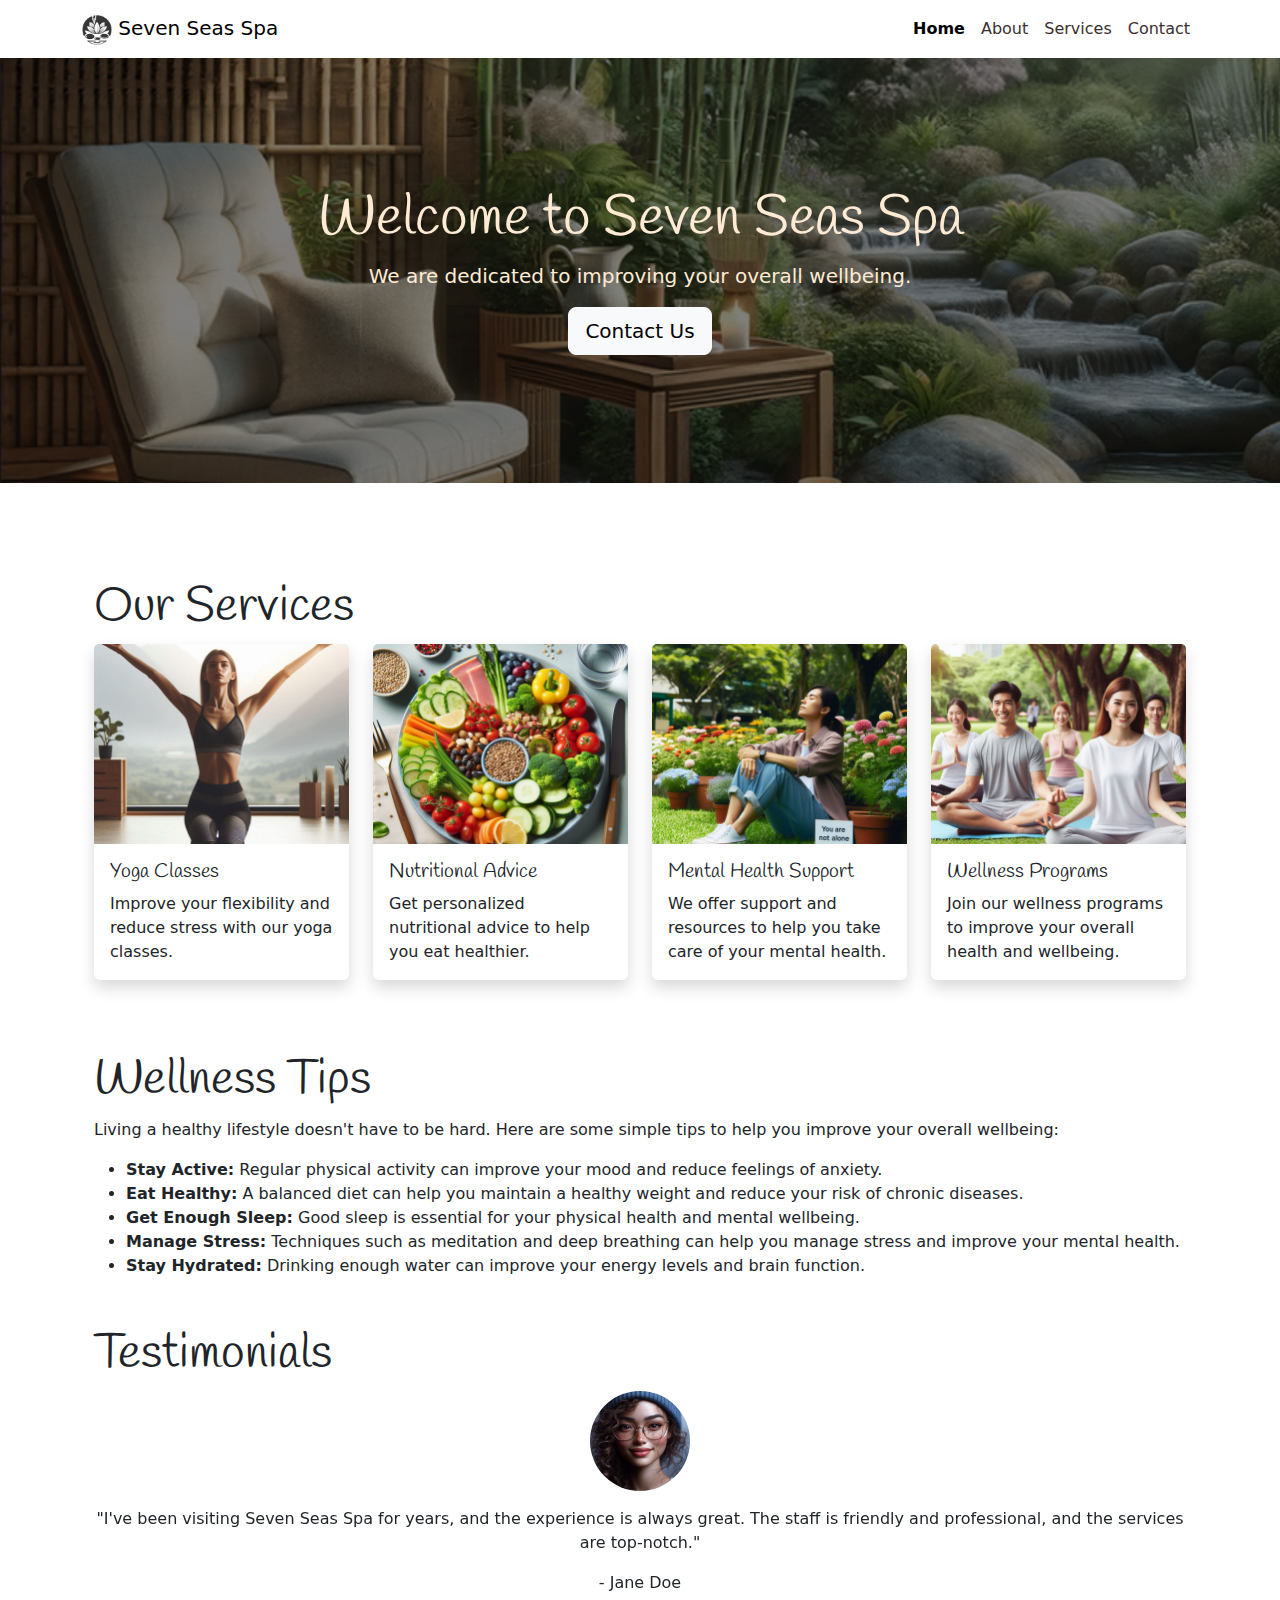
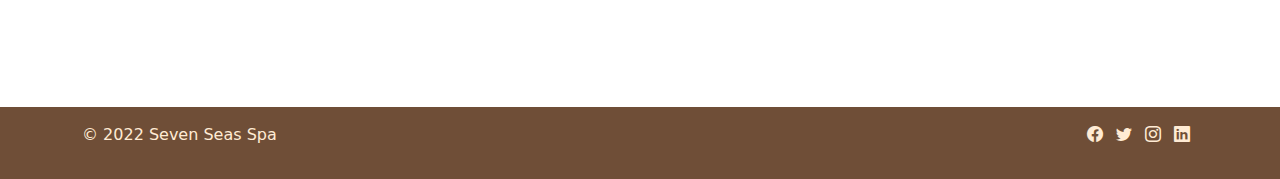
<file: index.html>
<!DOCTYPE html>
<html lang="en">

<head>
    <meta charset="UTF-8">
    <meta name="viewport" content="width=device-width, initial-scale=1.0">
    <link href="https://cdn.jsdelivr.net/npm/bootstrap@5.3.3/dist/css/bootstrap.min.css" rel="stylesheet"
        integrity="sha384-QWTKZyjpPEjISv5WaRU9OFeRpok6YctnYmDr5pNlyT2bRjXh0JMhjY6hW+ALEwIH" crossorigin="anonymous">
    <link rel="stylesheet" href="https://cdn.jsdelivr.net/npm/bootstrap-icons@1.11.3/font/bootstrap-icons.min.css">
    <link href="https://fonts.googleapis.com/css2?family=Handlee&display=swap" rel="stylesheet">
    <title>Seven Seas Spa</title>
    <style>
        /* Apply the Handlee font to all headings */
        h1, h2, h3, h4, h5, h6 {
            font-family: 'Handlee', cursive;
        }
    
        .navbar-custom {
            color: #3B2F2F;
        }
    
        .navbar-custom .nav-link {
            color: #3B2F2F;
        }
    
        .navbar-custom .nav-link.active {
            font-weight: bold;
        }
    
        /* Make the navbar sticky */
        .navbar {
            position: sticky;
            top: 0;
            z-index: 1000;
        }
    
        /* Style the hero section */
        .hero {
            background: linear-gradient(rgba(0, 0, 0, 0.5), rgba(0, 0, 0, 0.5)), url('assets/images/hero.png');
            background-size: cover;
            background-repeat: no-repeat;
            background-attachment: fixed;
            color: #FFEBD4;
            padding: 8rem 0;
        }
    
        body {
            display: flex;
            flex-direction: column;
            min-height: 100vh;
        }

        /* 
        This CSS rule adds padding to the left and right of the body and main elements. 
        This ensures that the content is not right up against the viewport on small screens.
        */
        main {
            margin: 2rem 0;
        }
    
        /* Style the footer */
        .footer {
            margin-top: auto;
            background-color: #6F4E37;
            color: #FFEBD4;
        }
    
        .footer i.bi {
            color: #FFEBD4;
        }
       
        /* Highlight the active nav link */
        .nav-item.active .nav-link {
            color: #000000;
            /* Change to the color you want */
            font-weight: bolder;
            /* Makes the text bold */
        }
    
        /* Style the service cards */
        .card {
            border: none;
        }
    
        .card-img-top {
            height: 200px;
            object-fit: cover;
        }
    
        /* Set the size of the testimonial images */
        .testimonial-image {
            width: 100px;
            height: 100px;
        }
    
        /* Applies rounded corners to images with the 'rounded-image' class. Adjust the border-radius value to control the roundness. */
        .rounded-image {
            border-radius: 15px;
            /* Adjust the px value as needed */
        }
    </style>
</head>

<body>
    <nav class="navbar navbar-expand-lg navbar-light bg-white navbar-custom">
        <div class="container">
            <a class="navbar-brand" href="#">
                <img src="assets/images/logo.png" alt="Logo" width="30" height="30">
                Seven Seas Spa
            </a>
            <button class="navbar-toggler" type="button" data-bs-toggle="collapse" data-bs-target="#navbarNav"
                aria-controls="navbarNav" aria-expanded="false" aria-label="Toggle navigation">
                <span class="navbar-toggler-icon"></span>
            </button>
            <div class="collapse navbar-collapse" id="navbarNav">
                <ul class="navbar-nav ms-auto">
                    <li class="nav-item">
                        <a class="nav-link active" aria-current="page" href="#">Home</a>
                    </li>
                    <li class="nav-item">
                        <a class="nav-link" href="#">About</a>
                    </li>
                    <li class="nav-item">
                        <a class="nav-link" href="#">Services</a>
                    </li>
                    <li class="nav-item">
                        <a class="nav-link" href="#">Contact</a>
                    </li>
                </ul>
            </div>
        </div>
    </nav>

    <!-- Hero Section -->
    <header class="hero text-center" id="mainContent">
        <div class="container">
            <h1 class="display-4">
                <span class="hero-part-1">Welcome to</span>
                <span class="hero-part-2">Seven Seas Spa</span>
            </h1>
            <p class="lead">We are dedicated to improving your overall wellbeing.</p>
            <a href="contact.html" class="btn btn-light btn-lg" role="button" tabindex="0">Contact Us</a>
        </div>
    </header>


    <!-- Main Section -->
    <main class="container my-5">
        <div class="container">
            <!-- Services Overview -->
            <section class="my-5">
                <h2 class="display-5">Our Services</h2>
                <div class="row">
                    <div class="col-lg-3 col-md-6 mb-4 d-flex align-items-stretch">
                        <div class="card shadow" tabindex="0">
                            <img src="assets/images/yoga.png" alt="Yoga Class" class="card-img-top">
                            <div class="card-body">
                                <h5 class="card-title">Yoga Classes</h5>
                                <p class="card-text">Improve your flexibility and reduce stress with our yoga classes.
                                </p>
                            </div>
                        </div>
                    </div>
                    <div class="col-lg-3 col-md-6 mb-4 d-flex align-items-stretch">
                        <div class="card shadow" tabindex="0">
                            <img src="assets/images/nutrition.png" alt="Nutritional Advice" class="card-img-top">
                            <div class="card-body">
                                <h5 class="card-title">Nutritional Advice</h5>
                                <p class="card-text">Get personalized nutritional advice to help you eat healthier.</p>
                            </div>
                        </div>
                    </div>
                    <div class="col-lg-3 col-md-6 mb-4 d-flex align-items-stretch">
                        <div class="card shadow" tabindex="0">
                            <img src="assets/images/mental_health.png" class="card-img-top" alt="Mental Health">
                            <div class="card-body">
                                <h5 class="card-title">Mental Health Support</h5>
                                <p class="card-text">We offer support and resources to help you take care of your mental
                                    health.</p>
                            </div>
                        </div>
                    </div>
                    <div class="col-lg-3 col-md-6 mb-4 d-flex align-items-stretch">
                        <div class="card shadow" tabindex="0">
                            <img src="assets/images/wellness.png" class="card-img-top" alt="Wellness Programs">
                            <div class="card-body">
                                <h5 class="card-title">Wellness Programs</h5>
                                <p class="card-text">Join our wellness programs to improve your overall health and
                                    wellbeing.</p>
                            </div>
                        </div>
                    </div>
                </div>
            </section>
            <!-- Wellness Tips Section -->
            <section class="my-5">
                <h2 class="display-5">Wellness Tips</h2>
                <p>Living a healthy lifestyle doesn't have to be hard. Here are some simple tips to help you improve
                    your
                    overall wellbeing:</p>
                <ul>
                    <li><strong>Stay Active:</strong> Regular physical activity can improve your mood and reduce
                        feelings of
                        anxiety.</li>
                    <li><strong>Eat Healthy:</strong> A balanced diet can help you maintain a healthy weight and reduce
                        your
                        risk of chronic diseases.</li>
                    <li><strong>Get Enough Sleep:</strong> Good sleep is essential for your physical health and mental
                        wellbeing.</li>
                    <li><strong>Manage Stress:</strong> Techniques such as meditation and deep breathing can help you
                        manage
                        stress and improve your mental health.</li>
                    <li><strong>Stay Hydrated:</strong> Drinking enough water can improve your energy levels and brain
                        function.</li>
                </ul>
            </section>
            <!-- Testimonial Section -->
            <section class="my-5">
                <h2 class="display-5">Testimonials</h2>
                <div id="testimonialCarousel" class="carousel slide" data-bs-ride="carousel" role="region"
                    aria-label="Testimonials" tabindex="0">
                    <div class="carousel-inner">
                        <div class="carousel-item active">
                            <div class="testimonial text-center">
                                <img src="assets/images/testimonial1.png" alt="Profile Picture of Jane Doe"
                                    class="rounded-circle mb-3 testimonial-image">
                                <p>"I&apos;ve been visiting Seven Seas Spa for years, and the experience is always
                                    great. The
                                    staff is friendly and professional, and the services are top-notch."</p>
                                <p>- Jane Doe</p>
                            </div>
                        </div>
                        <div class="carousel-item">
                            <div class="testimonial text-center">
                                <img src="assets/images/testimonial2.png" alt="Profile Picture of John Smith"
                                    class="rounded-circle mb-3 testimonial-image">
                                <p>"The wellness programs at Seven Seas Spa have helped me improve my overall health and
                                    wellbeing. I highly recommend them."</p>
                                <p>- John Smith</p>
                            </div>
                        </div>
                        <div class="carousel-item">
                            <div class="testimonial text-center">
                                <img src="assets/images/testimonial3.png" alt="Profile Picture of Emilty Johnson"
                                    class="rounded-circle mb-3 testimonial-image">
                                <p>"The spa treatments at Seven Seas Spa are the best I've ever had. I always leave
                                    feeling refreshed and rejuvenated."</p>
                                <p>- Emily Johnson</p>
                            </div>
                        </div>
                        <div class="carousel-item">
                            <div class="testimonial text-center">
                                <img src="assets/images/testimonial4.png" alt="Profile Picture of Micheal Brown"
                                    class="rounded-circle mb-3 testimonial-image">
                                <p>"I love the relaxing atmosphere at Seven Seas Spa. It's the perfect place to unwind
                                    after a long week."</p>
                                <p>- Michael Brown</p>
                            </div>
                        </div>
                    </div>
                    <button class="carousel-control-prev" type="button" data-bs-target="#testimonialCarousel"
                        data-bs-slide="prev">
                        <span class="carousel-control-prev-icon" aria-hidden="true"></span>
                        <span class="visually-hidden">Previous</span>
                    </button>
                    <button class="carousel-control-next" type="button" data-bs-target="#testimonialCarousel"
                        data-bs-slide="next">
                        <span class="carousel-control-next-icon" aria-hidden="true"></span>
                        <span class="visually-hidden">Next</span>
                    </button>
                </div>
            </section>
        </div>
    </main>

    <!-- Footer -->
    <footer class="footer text-center text-lg-start py-3 mt-auto">
        <div class="container">
            <div class="row">
                <div class="col-md-6 text-md-start mb-3 mb-md-0">
                    <p>© 2022 Seven Seas Spa</p>
                </div>
                <div class="col-md-6 text-md-end">
                    <a href="https://www.facebook.com/Code.InstituteIRL/" target="_blank" rel="noopener noreferrer"
                        aria-label="Visit our Facebook page" class="me-2"><i class="bi bi-facebook"></i></a>
                    <a href="https://x.com/codeinstitute" target="_blank" rel="noopener noreferrer"
                        aria-label="Follow us on Twitter" class="me-2"><i class="bi bi-twitter"></i></a>
                    <a href="https://www.instagram.com/codeinstitute/" target="_blank" rel="noopener noreferrer"
                        aria-label="Follow us on Instagram" class="me-2"><i class="bi bi-instagram"></i></a>
                    <a href="https://www.linkedin.com/school/code-institute/" target="_blank" rel="noopener noreferrer"
                        aria-label="Connect with us on LinkedIn" class="me-2"><i class="bi bi-linkedin"></i></a>
                </div>
            </div>
        </div>
    </footer>

<script src="https://cdn.jsdelivr.net/npm/bootstrap@5.3.3/dist/js/bootstrap.bundle.min.js"
    integrity="sha384-YvpcrYf0tY3lHB60NNkmXc5s9fDVZLESaAA55NDzOxhy9GkcIdslK1eN7N6jIeHz"
    crossorigin="anonymous"></script>
</body>

</html>
</file>
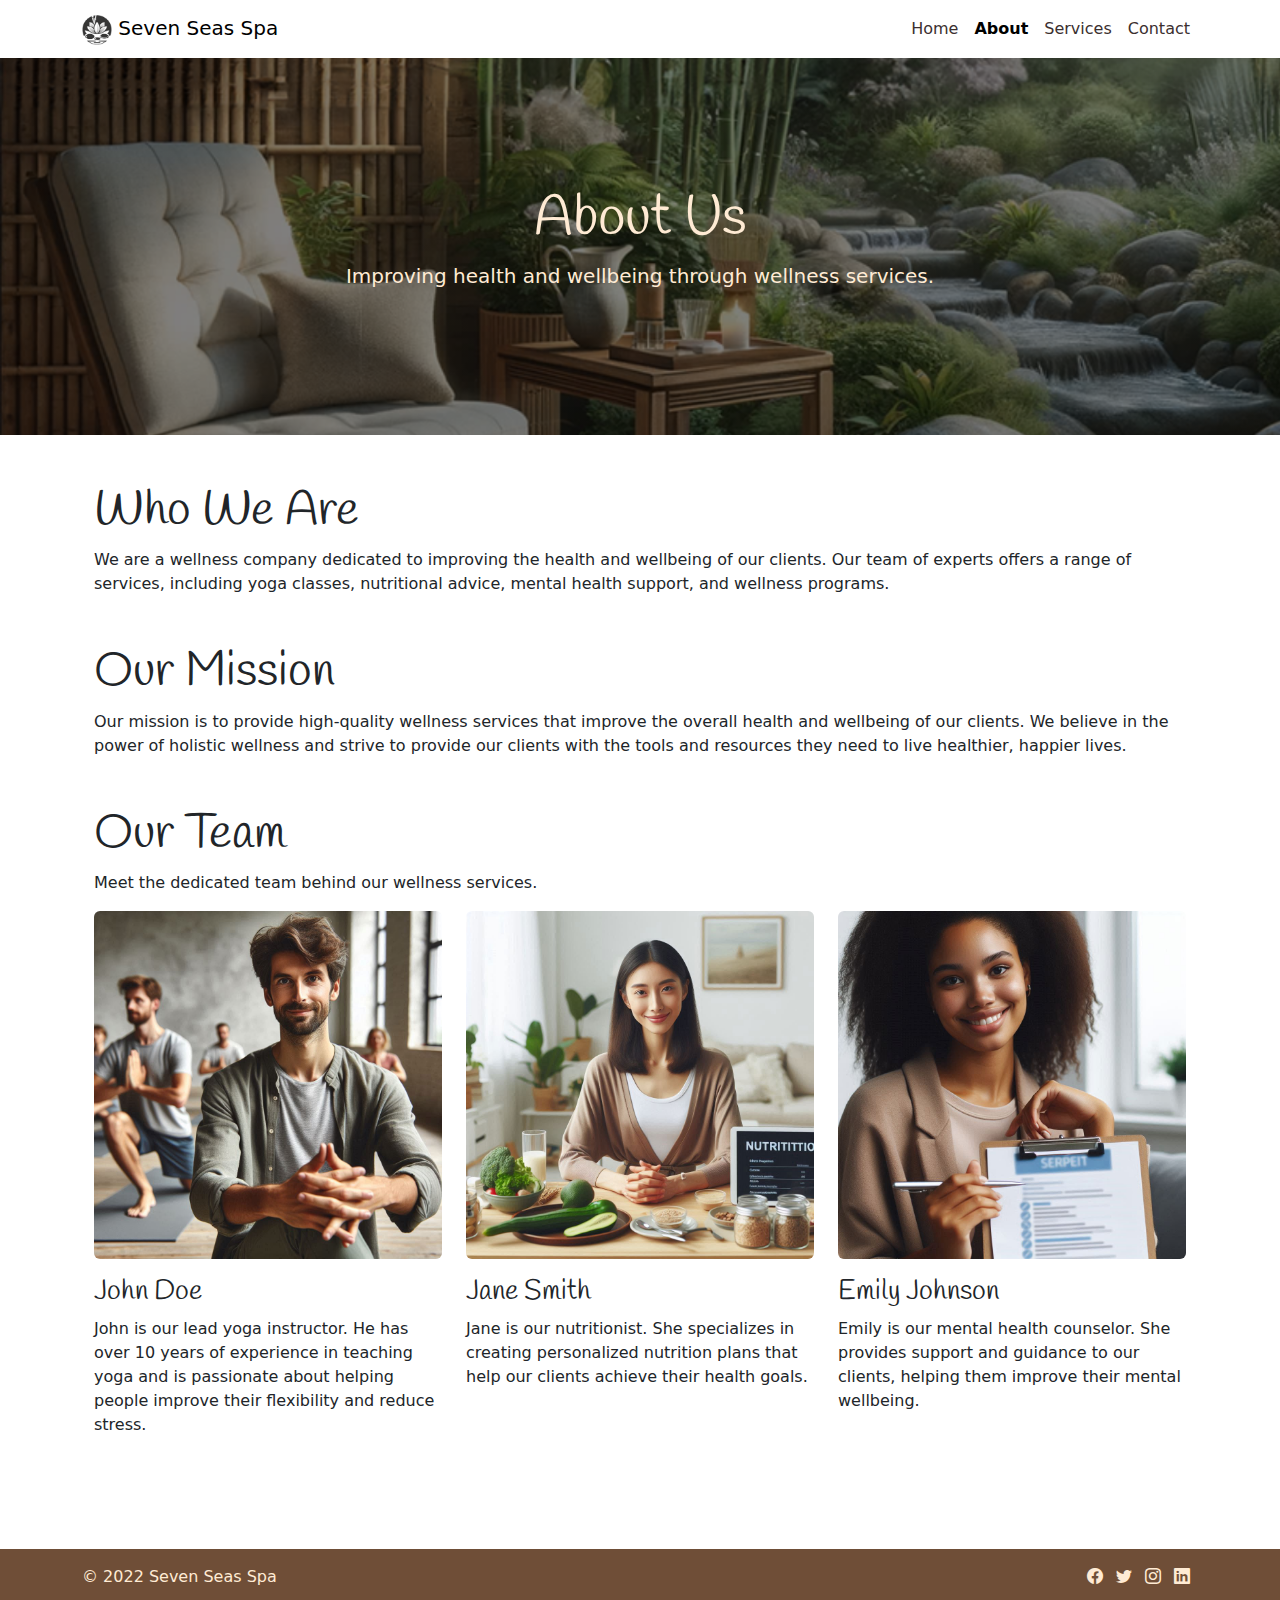
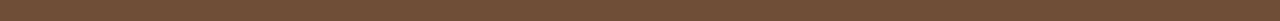
<file: about.html>
<!DOCTYPE html>
<html lang="en">

<head>
    <meta charset="UTF-8">
    <meta name="viewport" content="width=device-width, initial-scale=1.0">
    <link href="https://cdn.jsdelivr.net/npm/bootstrap@5.3.3/dist/css/bootstrap.min.css" rel="stylesheet"
        integrity="sha384-QWTKZyjpPEjISv5WaRU9OFeRpok6YctnYmDr5pNlyT2bRjXh0JMhjY6hW+ALEwIH" crossorigin="anonymous">
    <link rel="stylesheet" href="https://cdn.jsdelivr.net/npm/bootstrap-icons@1.11.3/font/bootstrap-icons.min.css">
    <link href="https://fonts.googleapis.com/css2?family=Handlee&display=swap" rel="stylesheet">
    <link href="assets/css/styles.css" rel="stylesheet">
    <title>Seven Seas Spa</title>
</head>

<body>
    <!-- Navigation Bar -->
    <nav class="navbar navbar-expand-lg navbar-light bg-white navbar-custom">
        <div class="container">
            <a class="navbar-brand" href="#">
                <img src="assets/images/logo.png" alt="Logo" width="30" height="30">
                Seven Seas Spa
            </a>
            <button class="navbar-toggler" type="button" data-bs-toggle="collapse" data-bs-target="#navbarNav"
                aria-controls="navbarNav" aria-expanded="false" aria-label="Toggle navigation">
                <span class="navbar-toggler-icon"></span>
            </button>
            <div class="collapse navbar-collapse" id="navbarNav">
                <ul class="navbar-nav ms-auto">
                    <li class="nav-item">
                        <a class="nav-link" aria-current="page" href="index.html">Home</a>
                    </li>
                    <li class="nav-item">
                        <a class="nav-link active" href="about.html">About</a>
                    </li>
                    <li class="nav-item">
                        <a class="nav-link" href="#">Services</a>
                    </li>
                    <li class="nav-item">
                        <a class="nav-link" href="contact.html">Contact</a>
                    </li>
                </ul>
            </div>
        </div>
    </nav>

    <!-- Hero Section -->
    <header class="hero text-center" id="mainContent">
        <div class="container">
            <h1 class="display-4">About Us</h1>
            <p class="lead">Improving health and wellbeing through wellness services.</p>
        </div>
    </header>

    <!-- Main Section -->
    <main class="container my-5">
        <div class="container">
            <h2 class="display-5">Who We Are</h2>
            <p>We are a wellness company dedicated to improving the health and wellbeing of our clients. Our team of
                experts offers a range of services, including yoga classes, nutritional advice, mental health support,
                and wellness programs.</p>

            <!-- About Us Section -->
            <section class="my-5">
                <h2 class="display-5">Our Mission</h2>
                <p>Our mission is to provide high-quality wellness services that improve the overall health and
                    wellbeing of our clients. We believe in the power of holistic wellness and strive to provide our
                    clients with the tools and resources they need to live healthier, happier lives.</p>
            </section>

            <!-- Our Team Section -->
            <section class="my-5">
                <h2 class="display-5">Our Team</h2>
                <p>Meet the dedicated team behind our wellness services.</p>

                <div class="row">
                    <div class="col-md-4">
                        <img src="./assets/images/john_doe.png" alt="John Doe" class="img-fluid rounded mb-3">
                        <h3>John Doe</h3>
                        <p>John is our lead yoga instructor. He has over 10 years of experience in teaching yoga and is
                            passionate about helping people improve their flexibility and reduce stress.</p>
                    </div>
                    <div class="col-md-4">
                        <img src="./assets/images/jane_smith.png" alt="Jane Smith" class="img-fluid rounded mb-3">
                        <h3>Jane Smith</h3>
                        <p>Jane is our nutritionist. She specializes in creating personalized nutrition plans that help
                            our clients achieve their health goals.</p>
                    </div>
                    <div class="col-md-4">
                        <img src="./assets/images/emily_johnson.png" alt="Emily Johnson" class="img-fluid rounded mb-3">
                        <h3>Emily Johnson</h3>
                        <p>Emily is our mental health counselor. She provides support and guidance to our clients,
                            helping them improve their mental wellbeing.</p>
                    </div>
                </div>
            </section>
        </div>
    </main>

    <!-- Footer -->
    <footer class="footer text-center text-lg-start py-3 mt-auto">
        <div class="container">
            <div class="row">
                <div class="col-md-6 text-md-start mb-3 mb-md-0">
                    <p>© 2022 Seven Seas Spa</p>
                </div>
                <div class="col-md-6 text-md-end">
                    <a href="https://www.facebook.com/Code.InstituteIRL/" target="_blank" rel="noopener noreferrer"
                        aria-label="Visit our Facebook page" class="me-2"><i class="bi bi-facebook"></i></a>
                    <a href="https://x.com/codeinstitute" target="_blank" rel="noopener noreferrer"
                        aria-label="Follow us on Twitter" class="me-2"><i class="bi bi-twitter"></i></a>
                    <a href="https://www.instagram.com/codeinstitute/" target="_blank" rel="noopener noreferrer"
                        aria-label="Follow us on Instagram" class="me-2"><i class="bi bi-instagram"></i></a>
                    <a href="https://www.linkedin.com/school/code-institute/" target="_blank" rel="noopener noreferrer"
                        aria-label="Connect with us on LinkedIn" class="me-2"><i class="bi bi-linkedin"></i></a>
                </div>
            </div>
        </div>
    </footer>

    <script src="https://cdn.jsdelivr.net/npm/bootstrap@5.3.3/dist/js/bootstrap.bundle.min.js"
        integrity="sha384-YvpcrYf0tY3lHB60NNkmXc5s9fDVZLESaAA55NDzOxhy9GkcIdslK1eN7N6jIeHz"
        crossorigin="anonymous"></script>

</body>

</html>
</file>
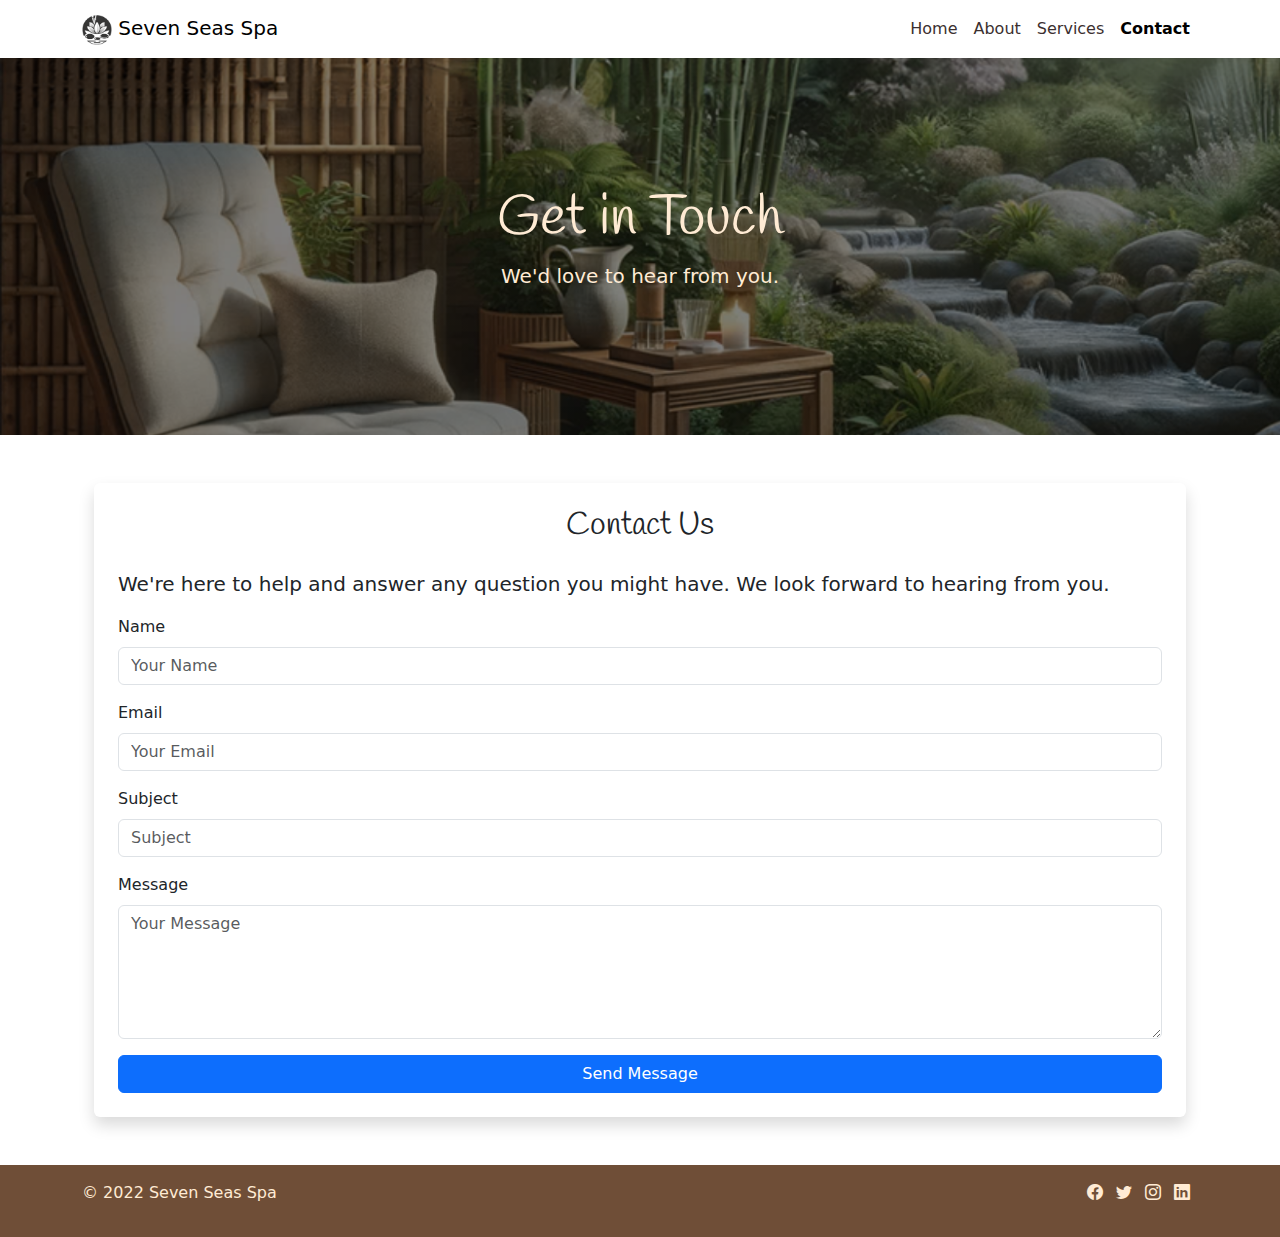
<file: contact.html>
<!DOCTYPE html>
<html lang="en">

<head>
    <meta charset="UTF-8">
    <meta name="viewport" content="width=device-width, initial-scale=1.0">
    <link href="https://cdn.jsdelivr.net/npm/bootstrap@5.3.3/dist/css/bootstrap.min.css" rel="stylesheet"
        integrity="sha384-QWTKZyjpPEjISv5WaRU9OFeRpok6YctnYmDr5pNlyT2bRjXh0JMhjY6hW+ALEwIH" crossorigin="anonymous">
    <link rel="stylesheet" href="https://cdn.jsdelivr.net/npm/bootstrap-icons@1.11.3/font/bootstrap-icons.min.css">
    <link href="https://fonts.googleapis.com/css2?family=Handlee&display=swap" rel="stylesheet">
    <link href="assets/css/styles.css" rel="stylesheet">
    <title>Seven Seas Spa</title>
</head>

<body>
    <!-- Navigation Bar -->
    <nav class="navbar navbar-expand-lg navbar-light bg-white navbar-custom">
        <div class="container">
            <a class="navbar-brand" href="#">
                <img src="assets/images/logo.png" alt="Logo" width="30" height="30">
                Seven Seas Spa
            </a>
            <button class="navbar-toggler" type="button" data-bs-toggle="collapse" data-bs-target="#navbarNav"
                aria-controls="navbarNav" aria-expanded="false" aria-label="Toggle navigation">
                <span class="navbar-toggler-icon"></span>
            </button>
            <div class="collapse navbar-collapse" id="navbarNav">
                <ul class="navbar-nav ms-auto">
                    <li class="nav-item">
                        <a class="nav-link" aria-current="page" href="index.html">Home</a>
                    </li>
                    <li class="nav-item">
                        <a class="nav-link" href="about.html">About</a>
                    </li>
                    <li class="nav-item">
                        <a class="nav-link" href="#">Services</a>
                    </li>
                    <li class="nav-item">
                        <a class="nav-link active" href="contact.html">Contact</a>
                    </li>
                </ul>
            </div>
        </div>
    </nav>

    <!-- Hero Section -->
    <header class="hero text-center" id="mainContent">
        <div class="container">
            <h1 class="display-4">Get in Touch</h1>
            <p class="lead">We'd love to hear from you.</p>
        </div>
    </header>

    <!-- Main Section -->
    <main class="container my-5">
        <div class="container">
            <div class="card shadow p-4">
                <h2 class="card-title text-center mb-4">Contact Us</h2>
                <p class="lead">We're here to help and answer any question you might have. We look forward to hearing
                    from you.</p>
                <form action="thankyou.html">
                    <div class="mb-3">
                        <label for="name" class="form-label">Name</label>
                        <input type="text" class="form-control" id="name" placeholder="Your Name" required>
                    </div>
                    <div class="mb-3">
                        <label for="email" class="form-label">Email</label>
                        <input type="email" class="form-control" id="email" placeholder="Your Email" required>
                    </div>
                    <div class="mb-3">
                        <label for="subject" class="form-label">Subject</label>
                        <input type="text" class="form-control" id="subject" placeholder="Subject" required>
                    </div>
                    <div class="mb-3">
                        <label for="message" class="form-label">Message</label>
                        <textarea class="form-control" id="message" rows="5" placeholder="Your Message"
                            required></textarea>
                    </div>
                    <div class="d-grid">
                        <button type="submit" class="btn btn-primary">Send Message</button>
                    </div>
                </form>
            </div>
        </div>
    </main>

    <!-- Footer -->
    <footer class="footer text-center text-lg-start py-3 mt-auto">
        <div class="container">
            <div class="row">
                <div class="col-md-6 text-md-start mb-3 mb-md-0">
                    <p>© 2022 Seven Seas Spa</p>
                </div>
                <div class="col-md-6 text-md-end">
                    <a href="https://www.facebook.com/Code.InstituteIRL/" target="_blank" rel="noopener noreferrer"
                        aria-label="Visit our Facebook page" class="me-2"><i class="bi bi-facebook"></i></a>
                    <a href="https://x.com/codeinstitute" target="_blank" rel="noopener noreferrer"
                        aria-label="Follow us on Twitter" class="me-2"><i class="bi bi-twitter"></i></a>
                    <a href="https://www.instagram.com/codeinstitute/" target="_blank" rel="noopener noreferrer"
                        aria-label="Follow us on Instagram" class="me-2"><i class="bi bi-instagram"></i></a>
                    <a href="https://www.linkedin.com/school/code-institute/" target="_blank" rel="noopener noreferrer"
                        aria-label="Connect with us on LinkedIn" class="me-2"><i class="bi bi-linkedin"></i></a>
                </div>
            </div>
        </div>
    </footer>

    <script src="https://cdn.jsdelivr.net/npm/bootstrap@5.3.3/dist/js/bootstrap.bundle.min.js"
        integrity="sha384-YvpcrYf0tY3lHB60NNkmXc5s9fDVZLESaAA55NDzOxhy9GkcIdslK1eN7N6jIeHz"
        crossorigin="anonymous"></script>

</body>

</html>
</file>
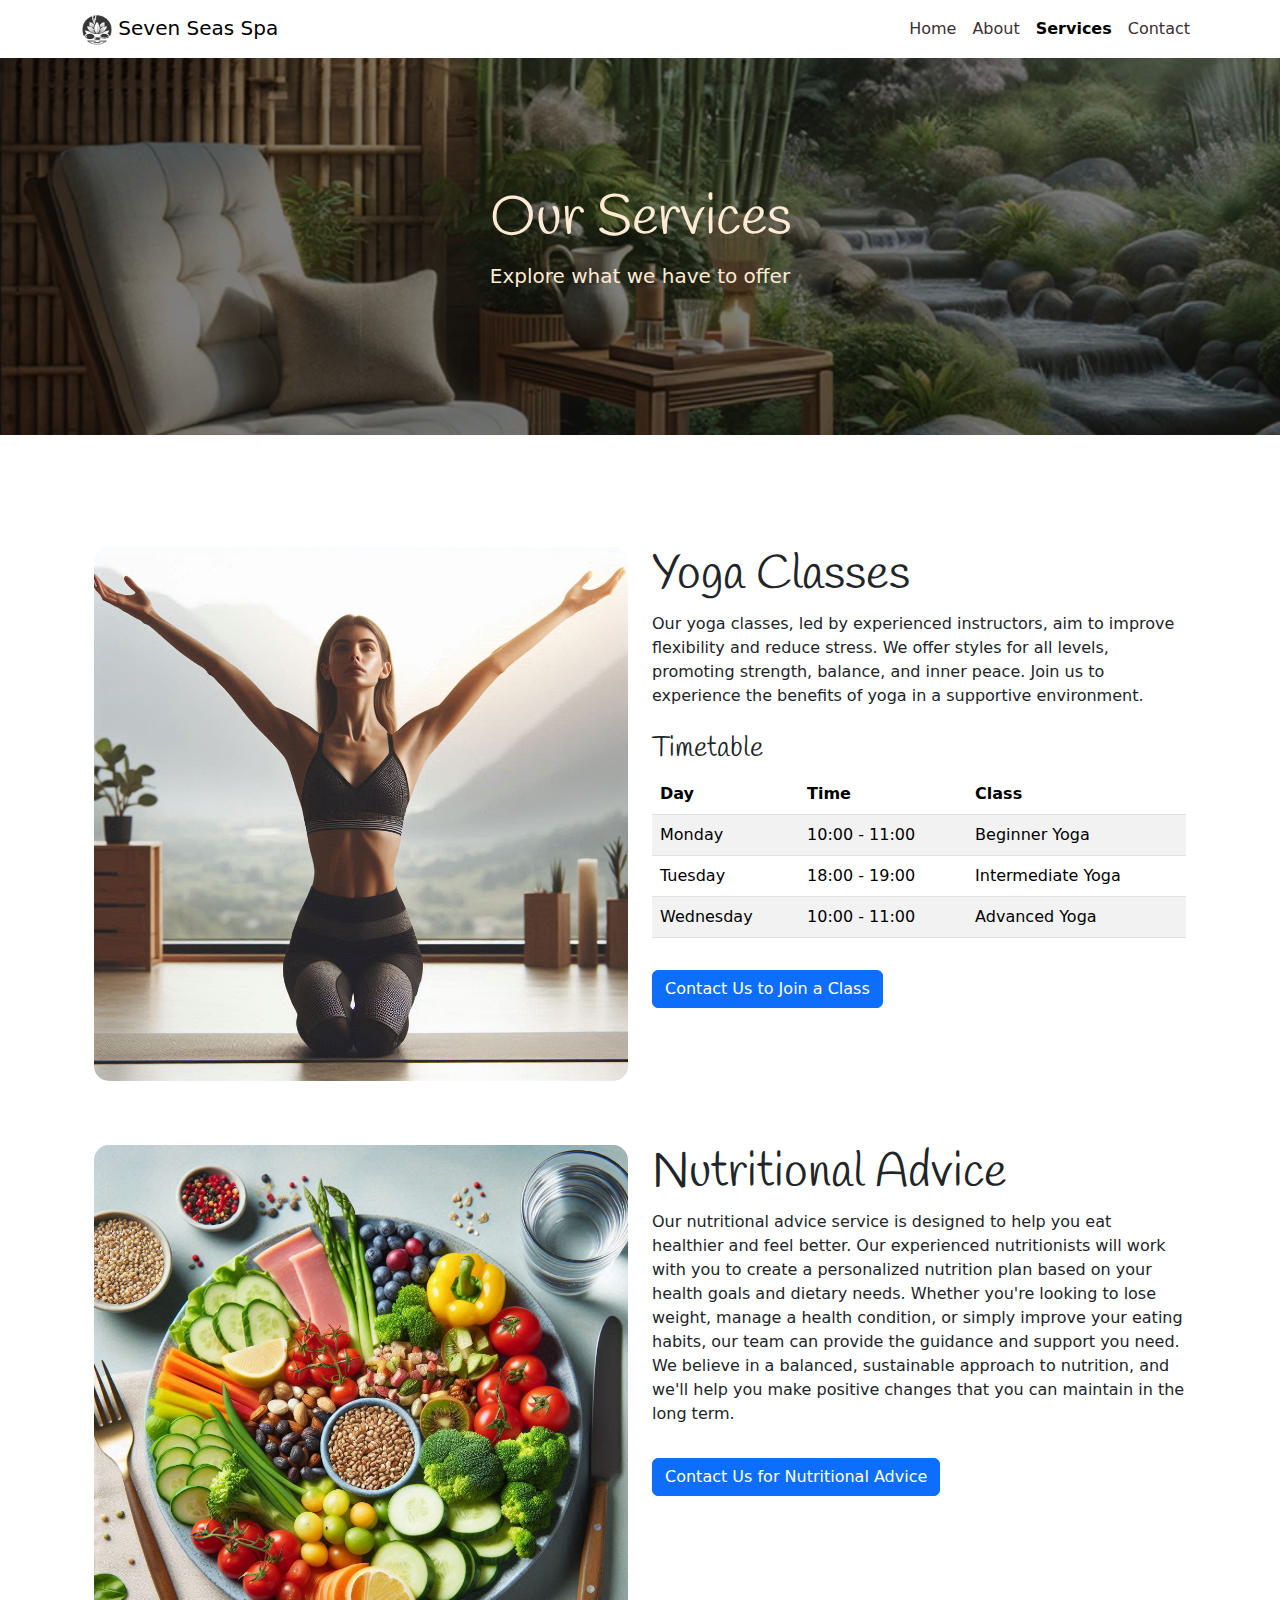
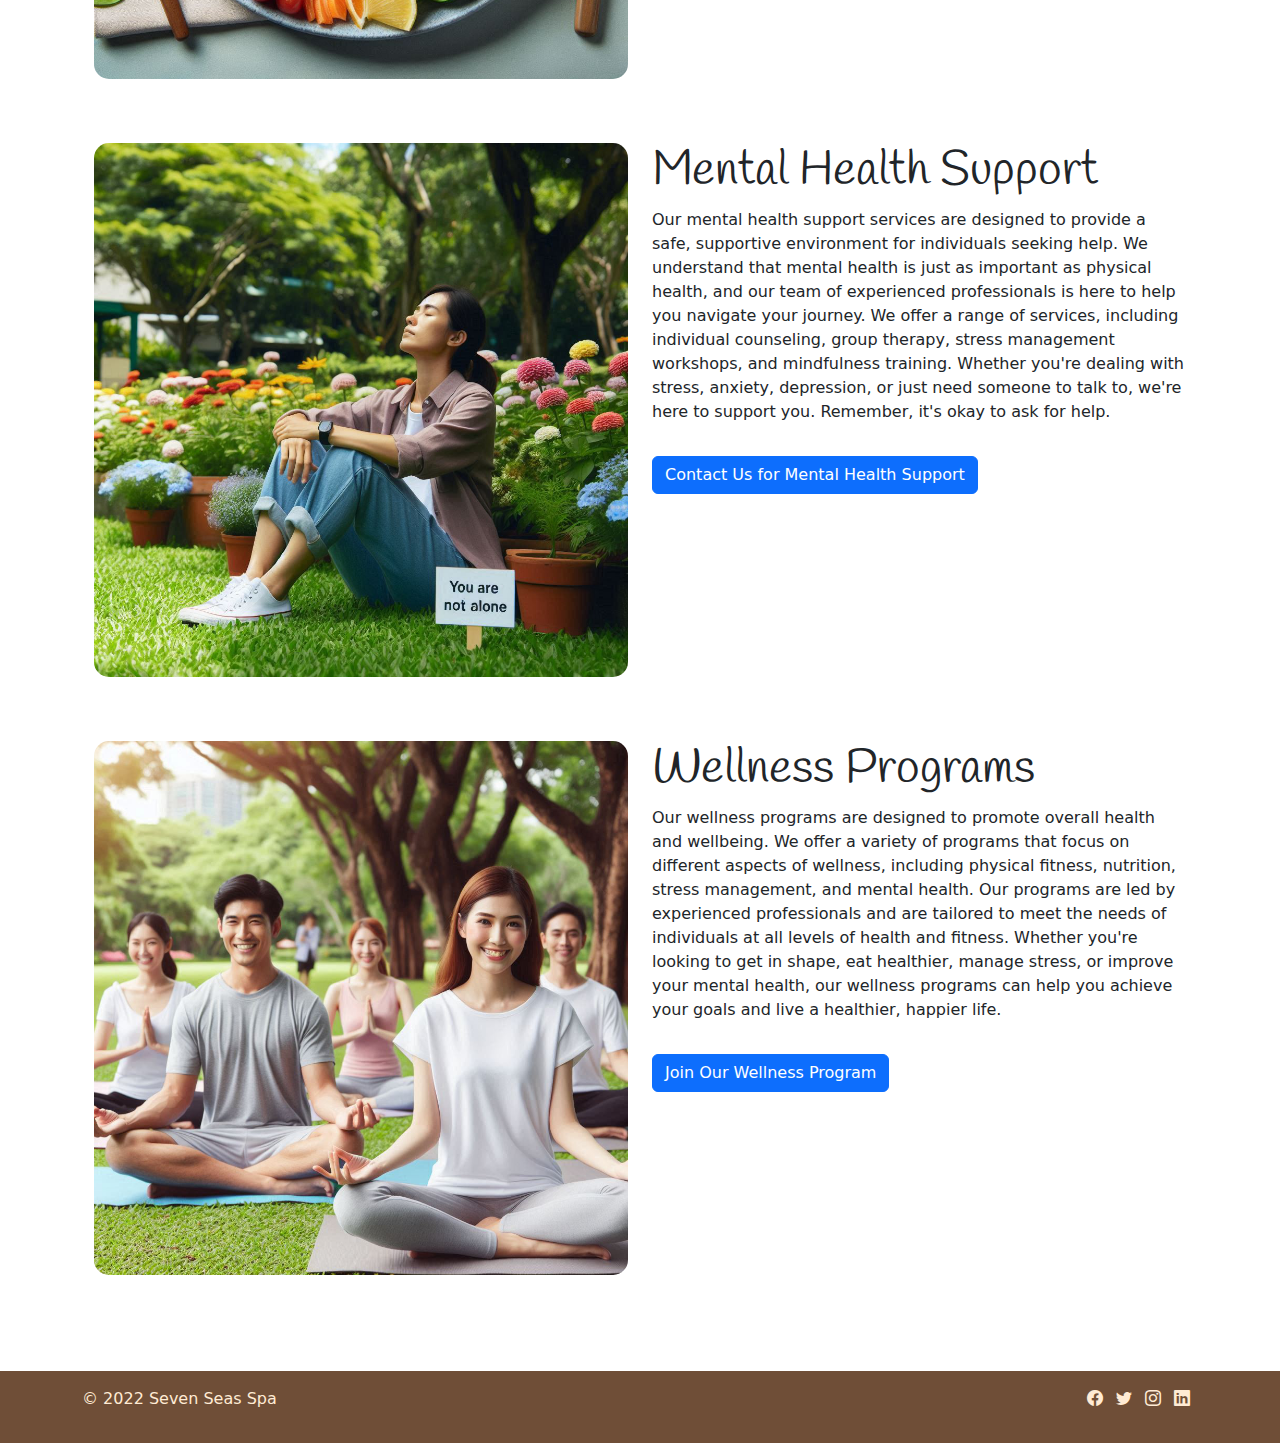
<file: services.html>
<!DOCTYPE html>
<html lang="en">

<head>
    <meta charset="UTF-8">
    <meta name="viewport" content="width=device-width, initial-scale=1.0">
    <link href="https://cdn.jsdelivr.net/npm/bootstrap@5.3.3/dist/css/bootstrap.min.css" rel="stylesheet"
        integrity="sha384-QWTKZyjpPEjISv5WaRU9OFeRpok6YctnYmDr5pNlyT2bRjXh0JMhjY6hW+ALEwIH" crossorigin="anonymous">
    <link rel="stylesheet" href="https://cdn.jsdelivr.net/npm/bootstrap-icons@1.11.3/font/bootstrap-icons.min.css">
    <link href="https://fonts.googleapis.com/css2?family=Handlee&display=swap" rel="stylesheet">
    <link href="assets/css/styles.css" rel="stylesheet">
    <title>Seven Seas Spa</title>
</head>

<body>
    <!-- Navigation Bar -->
    <nav class="navbar navbar-expand-lg navbar-light bg-white navbar-custom">
        <div class="container">
            <a class="navbar-brand" href="#">
                <img src="assets/images/logo.png" alt="Logo" width="30" height="30">
                Seven Seas Spa
            </a>
            <button class="navbar-toggler" type="button" data-bs-toggle="collapse" data-bs-target="#navbarNav"
                aria-controls="navbarNav" aria-expanded="false" aria-label="Toggle navigation">
                <span class="navbar-toggler-icon"></span>
            </button>
            <div class="collapse navbar-collapse" id="navbarNav">
                <ul class="navbar-nav ms-auto">
                    <li class="nav-item">
                        <a class="nav-link" aria-current="page" href="index.html">Home</a>
                    </li>
                    <li class="nav-item">
                        <a class="nav-link" href="about.html">About</a>
                    </li>
                    <li class="nav-item">
                        <a class="nav-link active" href="services.html">Services</a>
                    </li>
                    <li class="nav-item">
                        <a class="nav-link" href="contact.html">Contact</a>
                    </li>
                </ul>
            </div>
        </div>
    </nav>


    <!-- Hero Section -->
    <header class="hero text-center" id="mainContent">
        <div class="container">
            <h1 class="display-4">Our Services</h1>
            <p class="lead">Explore what we have to offer</p>
        </div>
    </header>

    <!-- Main Section -->
    <main class="container my-5">
        <div class="container">
            <!-- Yoga Classes -->
            <section class="my-5 row gy-3">
                <div class="col-lg-6 ">
                    <img src="./assets/images/yoga.png" alt="Yoga" class="img-fluid rounded-image">
                </div>
                <div class="col-lg-6">
                    <h2 class="display-5">Yoga Classes</h2>
                    <p>Our yoga classes, led by experienced instructors, aim to improve flexibility and reduce stress.
                        We offer styles for all levels, promoting strength, balance, and inner peace. Join us to
                        experience the benefits of yoga in a supportive environment.</p>
                    <h3 class="mt-4">Timetable</h3>
                    <table class="table table-striped">
                        <thead>
                            <tr>
                                <th>Day</th>
                                <th>Time</th>
                                <th>Class</th>
                            </tr>
                        </thead>
                        <tbody>
                            <tr>
                                <td>Monday</td>
                                <td>10:00 - 11:00</td>
                                <td>Beginner Yoga</td>
                            </tr>
                            <tr>
                                <td>Tuesday</td>
                                <td>18:00 - 19:00</td>
                                <td>Intermediate Yoga</td>
                            </tr>
                            <tr>
                                <td>Wednesday</td>
                                <td>10:00 - 11:00</td>
                                <td>Advanced Yoga</td>
                            </tr>
                            <!-- Add more rows as needed -->
                        </tbody>
                    </table>
                    <a href="contact.html" class="btn btn-primary mt-3">Contact Us to Join a Class</a>
                </div>
            </section>

            <!-- Nutritional Advice -->
            <section class="my-5 row gy-3">
                <div class="col-lg-6">
                    <img src="./assets/images/nutrition.png" alt="Nutrition" class="img-fluid rounded-image">
                </div>
                <div class="col-lg-6">
                    <h2 class="display-5">Nutritional Advice</h2>
                    <p>Our nutritional advice service is designed to help you eat healthier and feel better. Our
                        experienced nutritionists will work with you to create a personalized nutrition plan based on
                        your health goals and dietary needs. Whether you're looking to lose weight, manage a health
                        condition, or simply improve your eating habits, our team can provide the guidance and support
                        you need. We believe in a balanced, sustainable approach to nutrition, and we'll help you make
                        positive changes that you can maintain in the long term.</p>
                    <a href="contact.html" class="btn btn-primary mt-3">Contact Us for Nutritional Advice</a>
                </div>
            </section>

            <!-- Mental Health Support -->
            <section class="my-5 row gy-3">
                <div class="col-lg-6">
                    <img src="./assets/images/mental_health.png" alt="Mental Health" class="img-fluid rounded-image">
                </div>
                <div class="col-lg-6">
                    <h2 class="display-5">Mental Health Support</h2>
                    <p>Our mental health support services are designed to provide a safe, supportive environment for
                        individuals seeking help. We understand that mental health is just as important as physical
                        health, and our team of experienced professionals is here to help you navigate your journey. We
                        offer a range of services, including individual counseling, group therapy, stress management
                        workshops, and mindfulness training. Whether you're dealing with stress, anxiety, depression, or
                        just need someone to talk to, we're here to support you. Remember, it's okay to ask for help.
                    </p>
                    <a href="contact.html" class="btn btn-primary mt-3">Contact Us for Mental Health Support</a>
                </div>
            </section>

            <!-- Wellness Programs -->
            <section class="my-5 row gy-3">
                <div class="col-lg-6">
                    <img src="./assets/images/wellness.png" alt="Wellness" class="img-fluid rounded-image">
                </div>
                <div class="col-lg-6">
                    <h2 class="display-5">Wellness Programs</h2>
                    <p>Our wellness programs are designed to promote overall health and wellbeing. We offer a variety of
                        programs that focus on different aspects of wellness, including physical fitness, nutrition,
                        stress management, and mental health. Our programs are led by experienced professionals and are
                        tailored to meet the needs of individuals at all levels of health and fitness. Whether you're
                        looking to get in shape, eat healthier, manage stress, or improve your mental health, our
                        wellness programs can help you achieve your goals and live a healthier, happier life.</p>
                    <a href="contact.html" class="btn btn-primary mt-3">Join Our Wellness Program</a>
                </div>
            </section>
        </div>
    </main>

    <!-- Footer -->
    <footer class="footer text-center text-lg-start py-3 mt-auto">
        <div class="container">
            <div class="row">
                <div class="col-md-6 text-md-start mb-3 mb-md-0">
                    <p>© 2022 Seven Seas Spa</p>
                </div>
                <div class="col-md-6 text-md-end">
                    <a href="https://www.facebook.com/Code.InstituteIRL/" target="_blank" rel="noopener noreferrer"
                        aria-label="Visit our Facebook page" class="me-2"><i class="bi bi-facebook"></i></a>
                    <a href="https://x.com/codeinstitute" target="_blank" rel="noopener noreferrer"
                        aria-label="Follow us on Twitter" class="me-2"><i class="bi bi-twitter"></i></a>
                    <a href="https://www.instagram.com/codeinstitute/" target="_blank" rel="noopener noreferrer"
                        aria-label="Follow us on Instagram" class="me-2"><i class="bi bi-instagram"></i></a>
                    <a href="https://www.linkedin.com/school/code-institute/" target="_blank" rel="noopener noreferrer"
                        aria-label="Connect with us on LinkedIn" class="me-2"><i class="bi bi-linkedin"></i></a>
                </div>
            </div>
        </div>
    </footer>

    <script src="https://cdn.jsdelivr.net/npm/bootstrap@5.3.3/dist/js/bootstrap.bundle.min.js"
        integrity="sha384-YvpcrYf0tY3lHB60NNkmXc5s9fDVZLESaAA55NDzOxhy9GkcIdslK1eN7N6jIeHz"
        crossorigin="anonymous"></script>

</body>

</html>
</file>
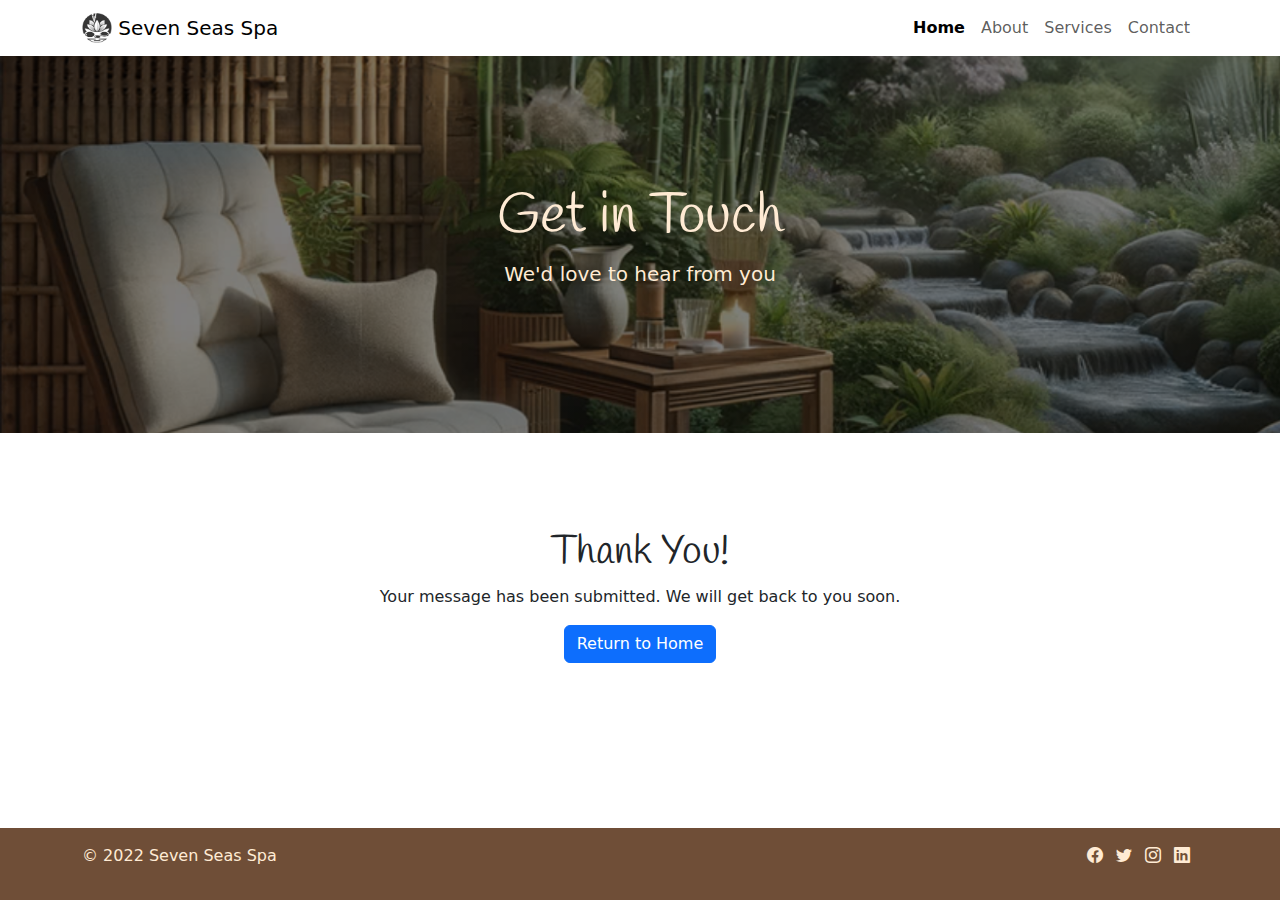
<file: thankyou.html>
<!DOCTYPE html>
<html lang="en">

<head>
    <meta charset="UTF-8">
    <meta name="viewport" content="width=device-width, initial-scale=1.0">
    <link href="https://cdn.jsdelivr.net/npm/bootstrap@5.3.3/dist/css/bootstrap.min.css" rel="stylesheet"
        integrity="sha384-QWTKZyjpPEjISv5WaRU9OFeRpok6YctnYmDr5pNlyT2bRjXh0JMhjY6hW+ALEwIH" crossorigin="anonymous">
    <link rel="stylesheet" href="https://cdn.jsdelivr.net/npm/bootstrap-icons@1.11.3/font/bootstrap-icons.min.css">
    <link href="https://fonts.googleapis.com/css2?family=Handlee&display=swap" rel="stylesheet">
    <link href="assets/css/styles.css" rel="stylesheet">
    <title>Seven Seas Spa</title>
</head>

<body>
    <!-- Navigation Bar -->
    <nav class="navbar navbar-expand-lg navbar-light bg-white">
        <div class="container">
            <a class="navbar-brand" href="#">
                <img src="assets/images/logo.png" alt="Logo" width="30" height="30" class="d-inline-block align-top">
                Seven Seas Spa
            </a>
            <button class="navbar-toggler" type="button" data-bs-toggle="collapse" data-bs-target="#navbarNav"
                aria-controls="navbarNav" aria-expanded="false" aria-label="Toggle navigation">
                <span class="navbar-toggler-icon"></span>
            </button>
            <div class="collapse navbar-collapse justify-content-end" id="navbarNav">
                <ul class="navbar-nav">
                    <li class="nav-item active">
                        <a class="nav-link" href="index.html">Home</a>
                    </li>
                    <li class="nav-item">
                        <a class="nav-link" href="about.html">About</a>
                    </li>
                    <li class="nav-item">
                        <a class="nav-link" href="services.html">Services</a>
                    </li>
                    <li class="nav-item">
                        <a class="nav-link" href="contact.html">Contact</a>
                    </li>
                </ul>
            </div>
        </div>
    </nav>

    <!-- Hero Section -->
    <header class="hero text-center" id="mainContent">
        <div class="container">
            <h1 class="display-4">Get in Touch</h1>
            <p class="lead">We'd love to hear from you</p>
        </div>
    </header>

    <!-- Main Section -->
    <main class="container my-5">
        <div class="container">
            <!-- Thank You Message -->
            <section class="my-5 text-center contact-section">
                <h1>Thank You!</h1>
                <p>Your message has been submitted. We will get back to you soon.</p>
                <a href="index.html" class="btn btn-primary">Return to Home</a>
            </section>
        </div>
    </main>

    <!-- Footer -->
    <footer class="footer text-center text-lg-start py-3 mt-auto">
        <div class="container">
            <div class="row">
                <div class="col-md-6 text-md-start mb-3 mb-md-0">
                    <p>© 2022 Seven Seas Spa</p>
                </div>
                <div class="col-md-6 text-md-end">
                    <a href="https://www.facebook.com/Code.InstituteIRL/" target="_blank" rel="noopener noreferrer"
                        aria-label="Visit our Facebook page" class="me-2"><i class="bi bi-facebook"></i></a>
                    <a href="https://x.com/codeinstitute" target="_blank" rel="noopener noreferrer"
                        aria-label="Follow us on Twitter" class="me-2"><i class="bi bi-twitter"></i></a>
                    <a href="https://www.instagram.com/codeinstitute/" target="_blank" rel="noopener noreferrer"
                        aria-label="Follow us on Instagram" class="me-2"><i class="bi bi-instagram"></i></a>
                    <a href="https://www.linkedin.com/school/code-institute/" target="_blank" rel="noopener noreferrer"
                        aria-label="Connect with us on LinkedIn" class="me-2"><i class="bi bi-linkedin"></i></a>
                </div>
            </div>
        </div>
    </footer>

    <script src="https://cdn.jsdelivr.net/npm/bootstrap@5.3.3/dist/js/bootstrap.bundle.min.js"
        integrity="sha384-YvpcrYf0tY3lHB60NNkmXc5s9fDVZLESaAA55NDzOxhy9GkcIdslK1eN7N6jIeHz"
        crossorigin="anonymous"></script>

</body>

</html>
</file>
<file: assets/css/styles.css>
/* Apply the Handlee font to all headings */
        h1, h2, h3, h4, h5, h6 {
            font-family: 'Handlee', cursive;
        }
    
        .navbar-custom {
            color: #3B2F2F;
        }
    
        .navbar-custom .nav-link {
            color: #3B2F2F;
        }
    
        .navbar-custom .nav-link.active {
            font-weight: bold;
        }
    
        /* Make the navbar sticky */
        .navbar {
            position: sticky;
            top: 0;
            z-index: 1000;
        }
    
        /* Style the hero section */
        .hero {
            background: linear-gradient(rgba(0, 0, 0, 0.5), rgba(0, 0, 0, 0.5)), url('../images/hero.png');
            background-size: cover;
            background-repeat: no-repeat;
            background-attachment: fixed;
            color: #FFEBD4;
            padding: 8rem 0;
        }
    
        body {
            display: flex;
            flex-direction: column;
            min-height: 100vh;
        }

        /* 
        This CSS rule adds padding to the left and right of the body and main elements. 
        This ensures that the content is not right up against the viewport on small screens.
        */
        main {
            margin: 2rem 0;
        }
    
        /* Style the footer */
        .footer {
            margin-top: auto;
            background-color: #6F4E37;
            color: #FFEBD4;
        }
    
        .footer i.bi {
            color: #FFEBD4;
        }
       
        /* Highlight the active nav link */
        .nav-item.active .nav-link {
            color: #000000;
            /* Change to the color you want */
            font-weight: bolder;
            /* Makes the text bold */
        }
    
        /* Style the service cards */
        .card {
            border: none;
        }
    
        .card-img-top {
            height: 200px;
            object-fit: cover;
        }
    
        /* Set the size of the testimonial images */
        .testimonial-image {
            width: 100px;
            height: 100px;
        }
    
        /* Applies rounded corners to images with the 'rounded-image' class. Adjust the border-radius value to control the roundness. */
        .rounded-image {
            border-radius: 15px;
            /* Adjust the px value as needed */
        }
</file>
